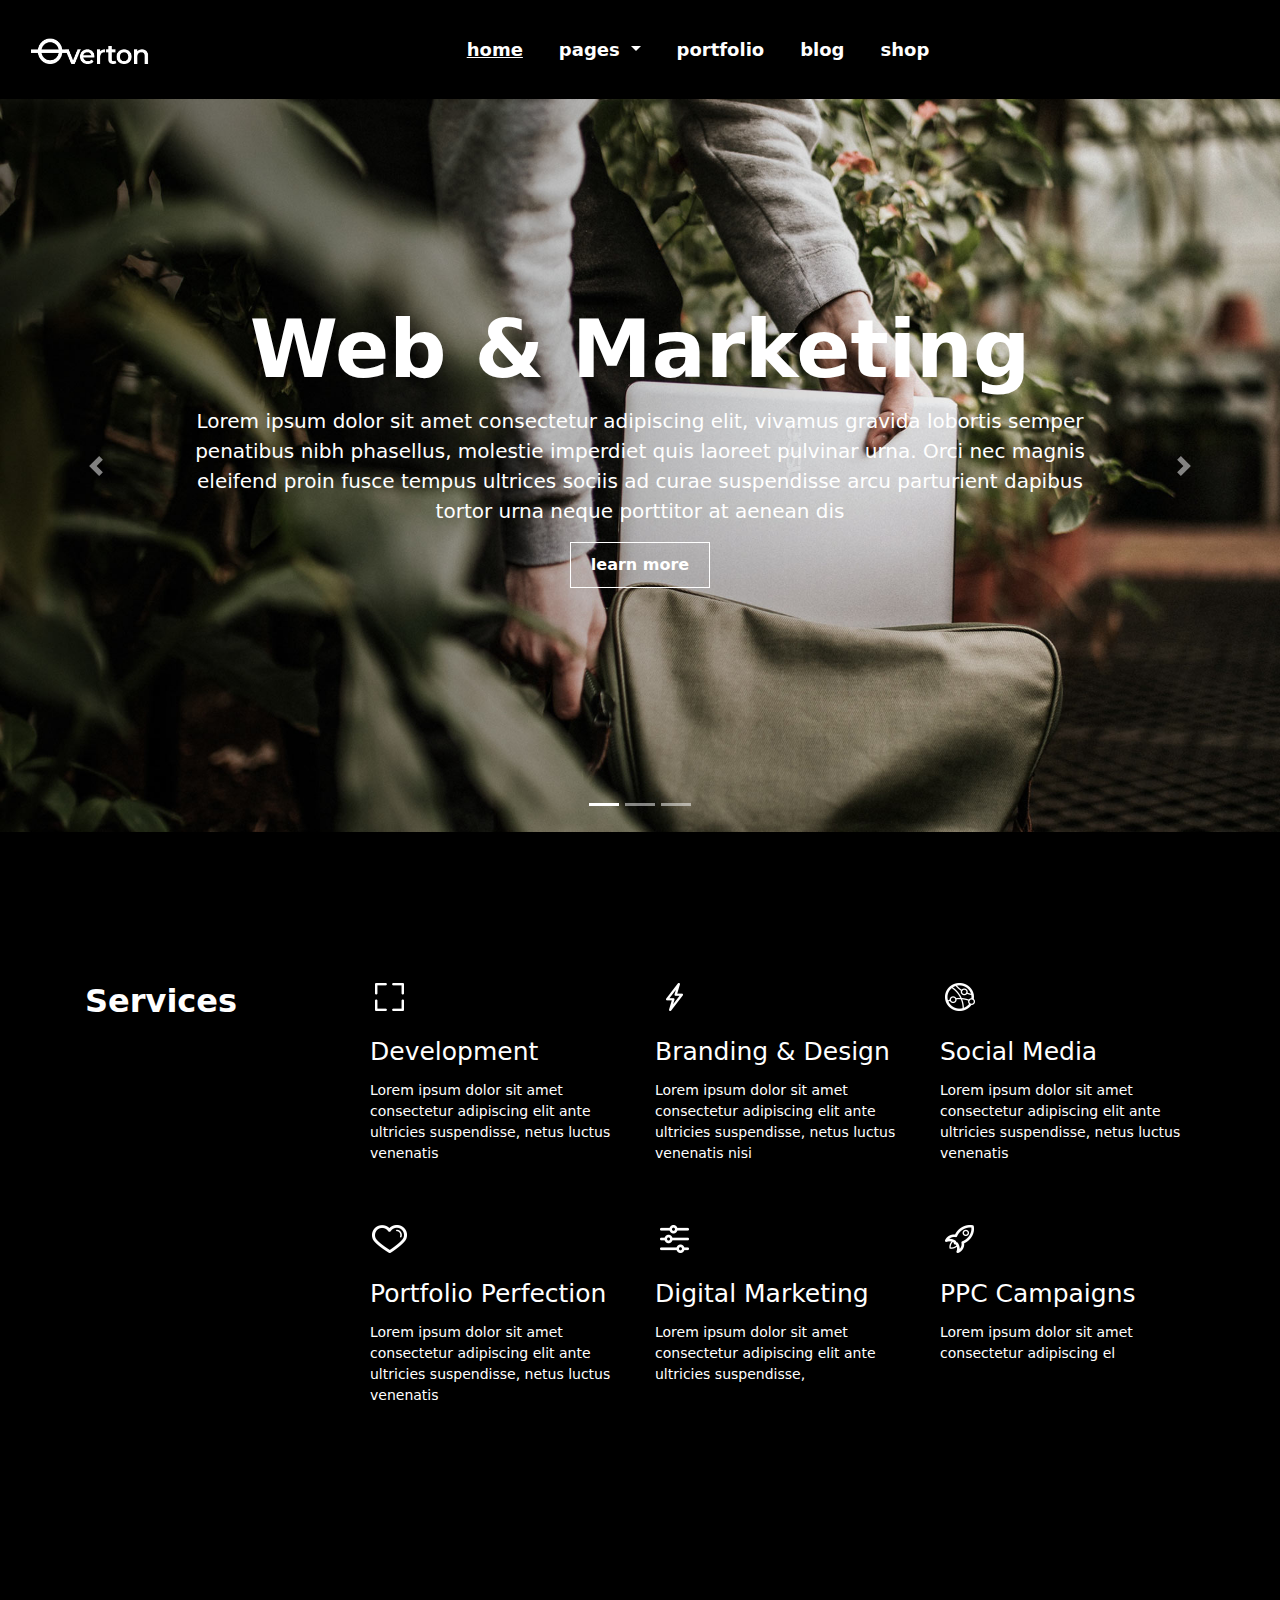
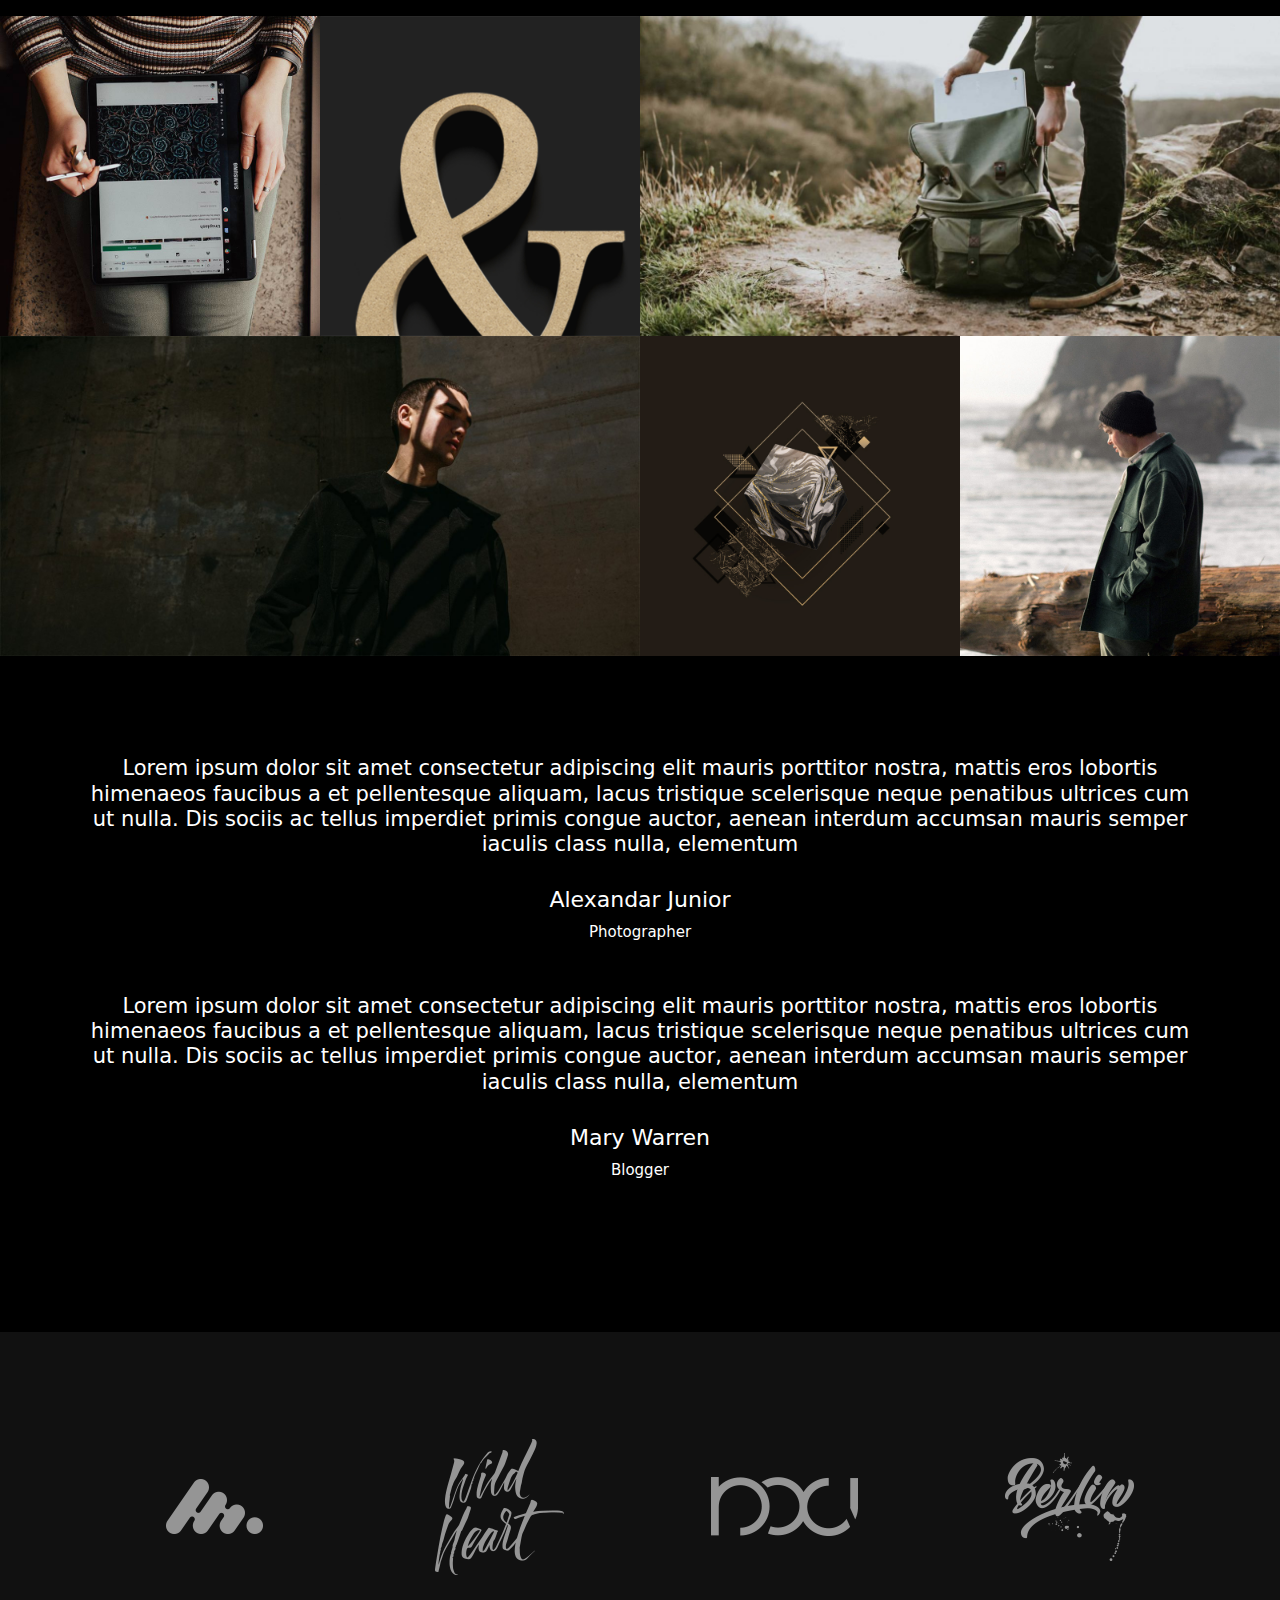
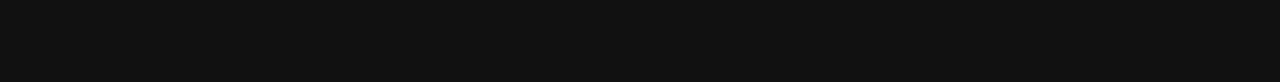
<file: Index.html>
<!doctype html>
<html>
<head>
<meta charset="utf-8">
<title>Overton</title>
	
<meta name="viewport" content="width=device-width, initial-scale=1.0">
<link href="css/bootstrap.min.css" rel="stylesheet">
	<link href="css/bootstrap-custom.css" rel="stylesheet">
	<link href="css/style.css" rel="stylesheet">
	</head>

<body>
	
<header>
	<div class="container-fluid">
		<nav class="navbar navbar-expand-lg navbar-light bg-light">
  <a class="navbar-brand" href="Index.html">
			<img src="img/header-logo.png" class="img-fluid" alt="Overton">
			</a>
  <button class="navbar-toggler" type="button" data-toggle="collapse" data-target="#navbar" aria-controls="navbar" aria-expanded="false" aria-label="Toggle navigation">
    <span class="navbar-toggler-icon"></span>
  </button>

  <div class="collapse navbar-collapse" id="navbar">
    <ul class="navbar-nav mx-auto">
      <li class="nav-item active">
		  <a class="nav-link" href="#">Home </a>
      </li>
		  <li class="nav-item dropdown">
        <a class="nav-link dropdown-toggle" href="#" id="navbarDropdown" role="button" data-toggle="dropdown" aria-haspopup="true" aria-expanded="false">
          Pages
        </a>
        <div class="dropdown-menu" aria-labelledby="navbarDropdown">
          <a class="dropdown-item" href="#">About Me</a>
          <a class="dropdown-item" href="#">About Us</a>
          <a class="dropdown-item" href="#">About Team</a>
        </div>
		</li>
      <li class="nav-item">
        <a class="nav-link" href="#">Portfolio</a>
      </li>
      <li class="nav-item">
        <a class="nav-link" href="#">Blog</a>
      </li>
		 <li class="nav-item">
        <a class="nav-link" href="#">Shop</a>
      </li>
      
 
    </ul>

  </div>
</nav>
	</div>
	
</header>	
	
	<section id="hero" class="d-none">
		
			<div class="container">
			<h1>Web & Marketing </h1>
				<p>Lorem ipsum dolor sit amet consectetur adipiscing elit, vivamus gravida lobortis semper penatibus nibh phasellus, molestie imperdiet quis laoreet pulvinar urna. Orci nec magnis eleifend proin fusce tempus ultrices sociis ad curae suspendisse  arcu parturient dapibus tortor urna neque porttitor at aenean dis </p>
				<a href="#" class="btn btn-light btn-rectangulo">Learn more</a>
			
		</div>
		
	</section>
	
	<section id="slides">
		<div id="carouselExampleIndicators" class="carousel slide" data-ride="carousel">
  <ol class="carousel-indicators">
    <li data-target="#carouselExampleIndicators" data-slide-to="0" class="active"></li>
    <li data-target="#carouselExampleIndicators" data-slide-to="1"></li>
    <li data-target="#carouselExampleIndicators" data-slide-to="2"></li>
  </ol>
  <div class="carousel-inner">
    <div class="carousel-item active">
      <img class="d-block w-100" src="img/slider-1.jpg" alt="Slider-1">
		<article class="carousel-caption">
	  
			<h1>Web & Marketing </h1>
				<p>Lorem ipsum dolor sit amet consectetur adipiscing elit, vivamus gravida lobortis semper penatibus nibh phasellus, molestie imperdiet quis laoreet pulvinar urna. Orci nec magnis eleifend proin fusce tempus ultrices sociis ad curae suspendisse  arcu parturient dapibus tortor urna neque porttitor at aenean dis </p>
				<a href="#" class="btn btn-light btn-rectangulo">Learn more</a>
	  
	  </article>
		
    </div>
	  
	  
    <div class="carousel-item">
      <img class="d-block w-100" src="img/slider-2.jpg" alt="Slider-2">
		<article class="carousel-caption">
	  
			<h1>Web & Marketing </h1>
				<p>Lorem ipsum dolor sit amet consectetur adipiscing elit, vivamus gravida lobortis semper penatibus nibh phasellus, molestie imperdiet quis laoreet pulvinar urna. Orci nec magnis eleifend proin fusce tempus ultrices sociis ad curae suspendisse  arcu parturient dapibus tortor urna neque porttitor at aenean dis </p>
				<a href="#" class="btn btn-light btn-rectangulo">Learn more</a>
	  
	  </article>
		
    </div>
    <div class="carousel-item">
      <img class="d-block w-100" src="img/slider-3.jpg" alt="Slider-3">
		<article class="carousel-caption">
	  
			<h1>Web & Marketing </h1>
				<p>Lorem ipsum dolor sit amet consectetur adipiscing elit, vivamus gravida lobortis semper penatibus nibh phasellus, molestie imperdiet quis laoreet pulvinar urna. Orci nec magnis eleifend proin fusce tempus ultrices sociis ad curae suspendisse  arcu parturient dapibus tortor urna neque porttitor at aenean dis </p>
				<a href="#" class="btn btn-light btn-rectangulo">Learn more</a>
	  
	  </article>
		
    </div>
	  
  </div>
  <a class="carousel-control-prev" href="#carouselExampleIndicators" role="button" data-slide="prev">
    <span class="carousel-control-prev-icon" aria-hidden="true"></span>
    <span class="sr-only">Previous</span>
  </a>
  <a class="carousel-control-next" href="#carouselExampleIndicators" role="button" data-slide="next">
    <span class="carousel-control-next-icon" aria-hidden="true"></span>
    <span class="sr-only">Next</span>
  </a>
</div>
			
			
		</section>
	<section id="services">
		<div class="container">
			<div class="row">
			
				
				<article class="col-md-3 col-sm-6 col-xs-12">
				<h2>Services</h2>
				</article>
				
				
				<article class="col-md-3 col-sm-6 col-xs-12">
					<img src="img/custom-icon-img-1.png" alt="icon dev">
					<h3>Development</h3>
					<p>Lorem ipsum dolor sit amet consectetur adipiscing elit ante ultricies suspendisse, netus luctus venenatis  </p>
					<img src="img/custom-icon-img-4.png" alt="portfolio perf">
					<h3>Portfolio Perfection</h3>
					<p>Lorem ipsum dolor sit amet consectetur adipiscing elit ante ultricies suspendisse, netus luctus venenatis  </p>
					
				</article>
				
				<article class="col-md-3 col-sm-6 col-xs-12">
				<img src="img/custom-icon-img-2.png" alt="branding and design">
					<h3>Branding & Design</h3>
					<p>Lorem ipsum dolor sit amet consectetur adipiscing elit ante ultricies suspendisse, netus luctus venenatis nisi  </p>
					<img src="img/custom-icon-img-5.png" alt="digital marketing">
					<h3>Digital Marketing</h3>
					<p>Lorem ipsum dolor sit amet consectetur adipiscing elit ante ultricies suspendisse, </p>
					
				</article>
				
				<article class="col-md-3 col-sm-6 col-xs-12">
				<img src="img/custom-icon-img-3.png" alt="social media">
					<h3>Social Media</h3>
					<p>Lorem ipsum dolor sit amet consectetur adipiscing elit ante ultricies suspendisse, netus luctus venenatis  </p>
					<img src="img/custom-icon-img-6.png" alt="ppc campaigns">
					<h3>PPC Campaigns</h3>
					<p>Lorem ipsum dolor sit amet consectetur adipiscing el  </p>
					
				</article>
				
			</div>
	
		</div>
	
	</section>
	
	<section>
	<div class="container-fluid px-0">
		<div class="row no-gutters">
		
		<article class="col-md-3 col-sm-12 col-xs-12">
			<img src="img/port-img-1.jpg" class="img-fluid" alt="portafolio 1">
		</article>
			
		<article class="col-md-3 col-sm-12 col-xs-12">
			<img src="img/port-img-2.jpg" class="img-fluid" alt="portafolio 2">
		</article>
		
		<article class="col-md-6 col-sm-12 col-xs-12">
			<img src="img/port-img-3.jpg" class="img-fluid" alt="portafolio 3">
		</article>
			
		</div>
		<div class="row no-gutters ">
		
		<article class="col-md-6 col-sm-12 col-xs-12">
			<img src="img/port-img-4.jpg" class="img-fluid" alt="portafolio 4">
		</article>
			
		<article class="col-md-3 col-sm-12 col-xs-12">
			<img src="img/port-img-5.jpg" class="img-fluid" alt="portafolio 5">
		</article>
		
		<article class="col-md-3 col-sm-12 col-xs-12">
			<img src="img/port-img-6.jpg" class="img-fluid" alt="portafolio 6">
		</article>
	</div>
	</div>
	
	
	</section>
	
	<section id="scroll">
	<div class="container">
		
		<div class="info-scroll">
		<h3>Lorem ipsum dolor sit amet consectetur adipiscing elit mauris porttitor nostra, mattis eros lobortis himenaeos faucibus a et pellentesque aliquam, lacus tristique scelerisque neque penatibus ultrices cum ut nulla. Dis sociis ac tellus imperdiet primis congue auctor, aenean interdum accumsan mauris semper iaculis class nulla, elementum </h3>
			
			<h4>Alexandar Junior</h4>
			<p>Photographer</p>
		
		</div>
		
		<div class="info-scroll">
		<h3>Lorem ipsum dolor sit amet consectetur adipiscing elit mauris porttitor nostra, mattis eros lobortis himenaeos faucibus a et pellentesque aliquam, lacus tristique scelerisque neque penatibus ultrices cum ut nulla. Dis sociis ac tellus imperdiet primis congue auctor, aenean interdum accumsan mauris semper iaculis class nulla, elementum </h3>
			
			<h4>Mary Warren</h4>
			<p>Blogger</p>
		
		</div>
	
		</div>
	</section>
	
	<section id="client">
	<div class="container">
		<div class="row">
		
		<article class="col-md-3 col-sm-12 col-xs-12">
			<img src="img/client-h1.png" alt="client-h1">
		</article>
			
		<article class="col-md-3 col-sm-12 col-xs-12">
			<img src="img/client-h2.png"  alt="client-h2">
		</article>
		
		<article class="col-md-3 col-sm-12 col-xs-12">
			<img src="img/client-h3.png" alt="client-h3">
		</article>
		
		<article class="col-md-3 col-sm-12 col-xs-12">
			<img src="img/client-h4.png" alt="client-h4">
		</article>
			
			</div>
		</div>
	</section>
	
	
	
	
	<script src="js/jquery.min.js"></script>
	<script src="js/bootstrap.min.js"></script>
	
</body>
</html>
</file>
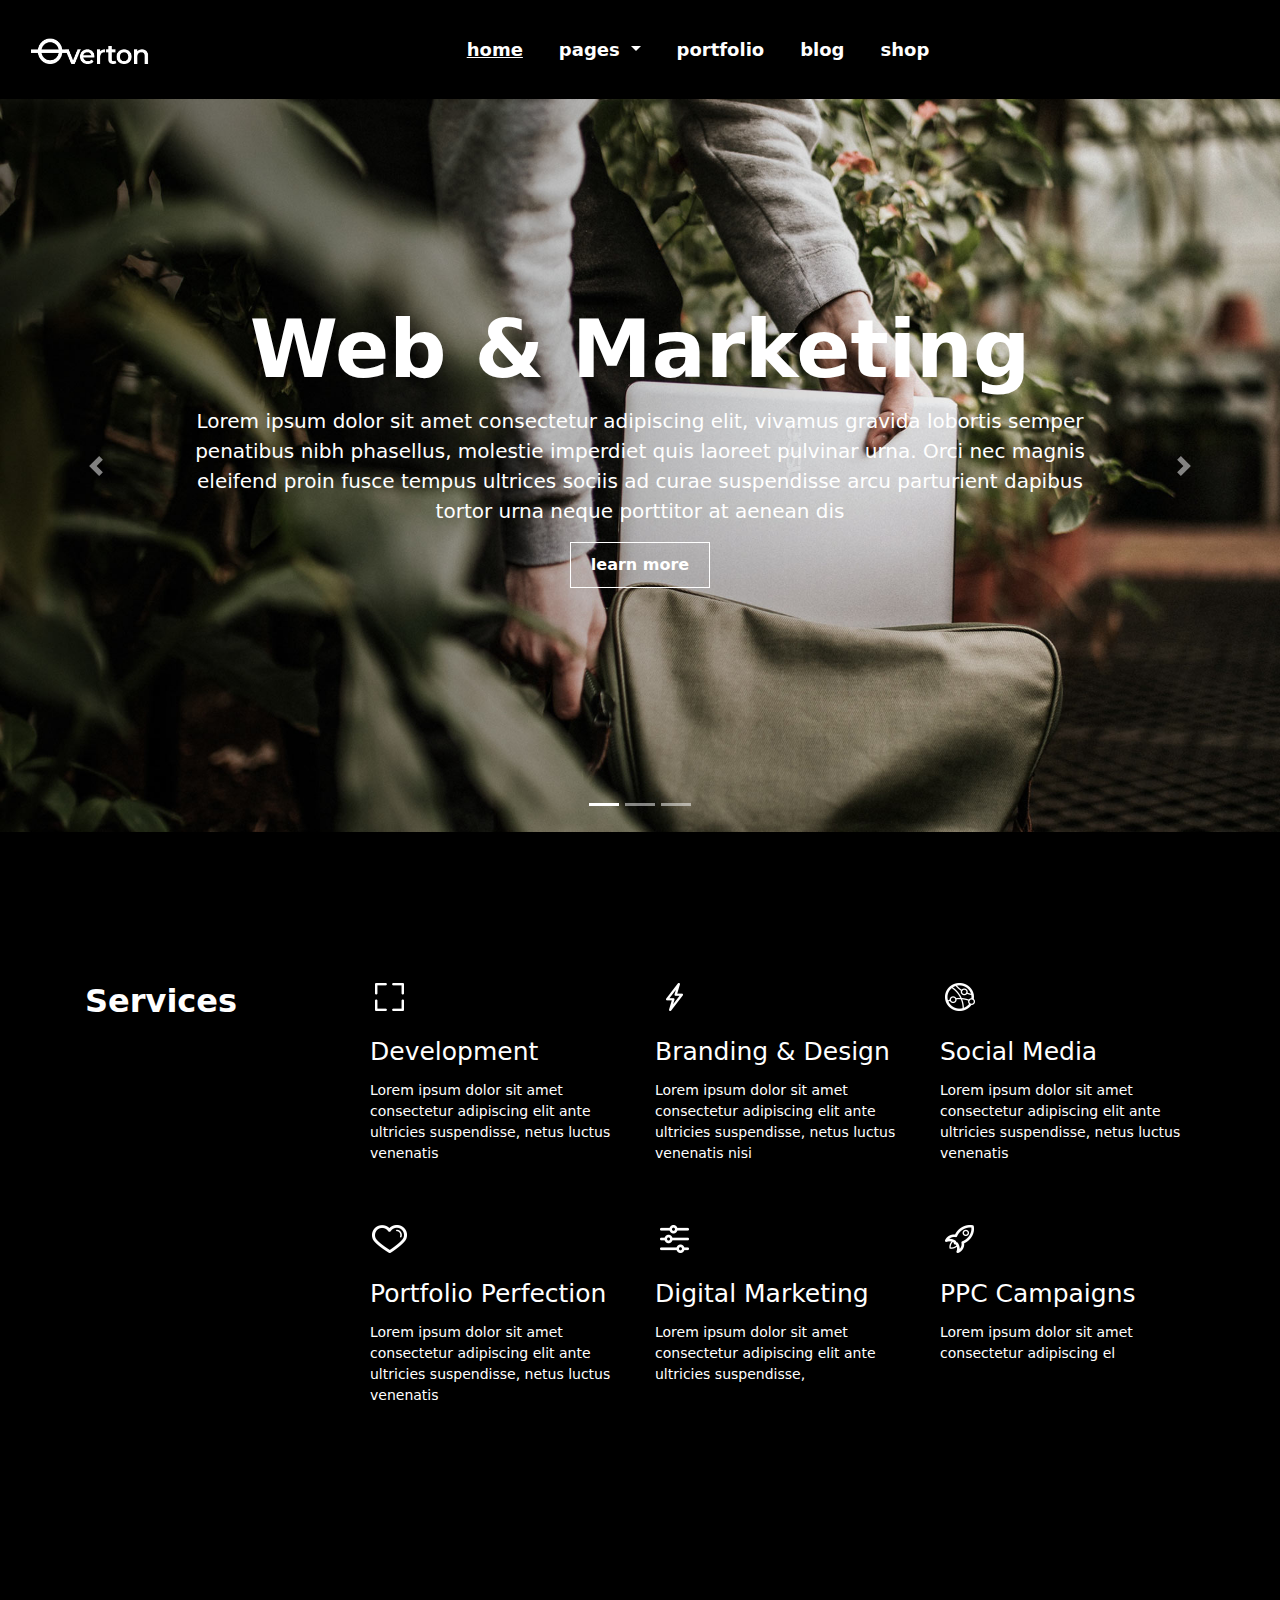
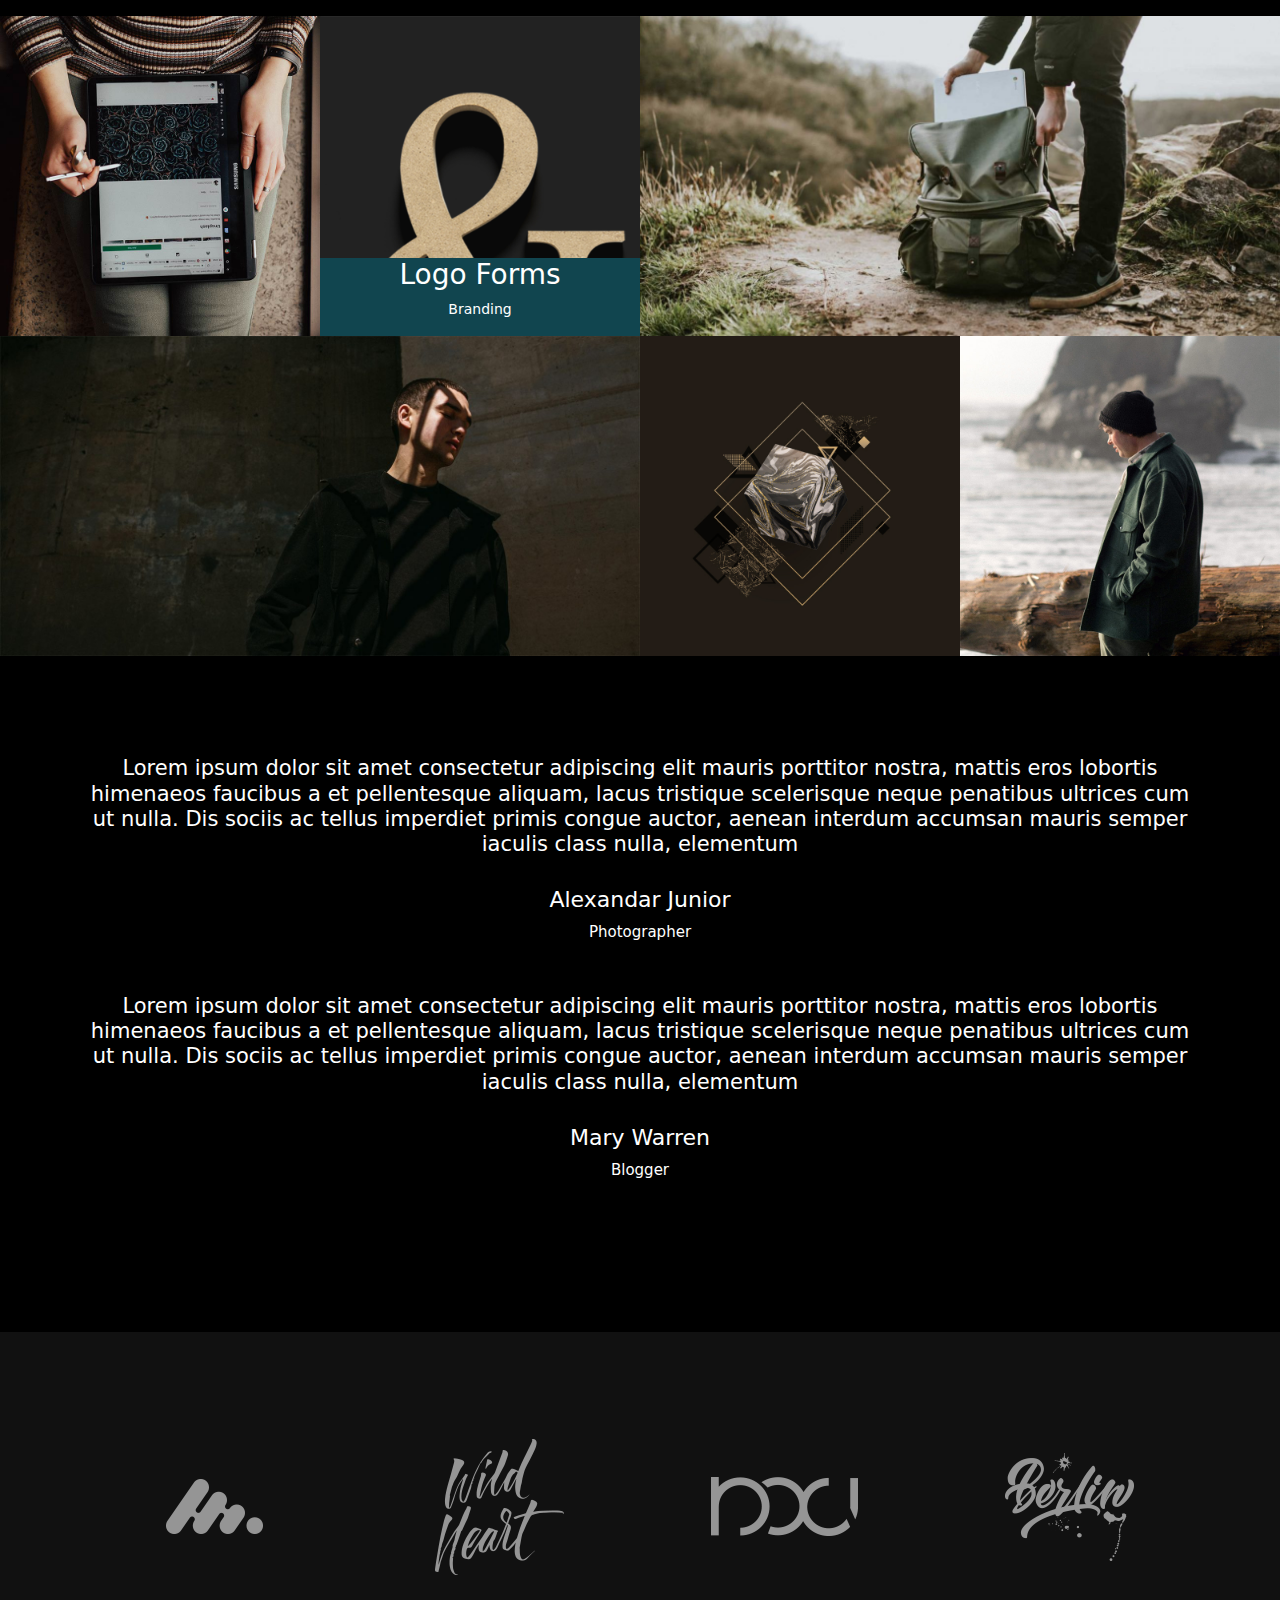
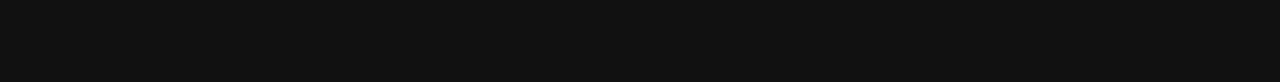
<file: index.html>
<!doctype html>
<html>
<head>
<meta charset="utf-8">
<title>Overton</title>
	
<meta name="viewport" content="width=device-width, initial-scale=1.0">
<link href="css/bootstrap.min.css" rel="stylesheet">
	<link href="css/bootstrap-custom.css" rel="stylesheet">
	<link href="css/style.css" rel="stylesheet">
	</head>

<body>
	
<header>
	<div class="container-fluid">
		<nav class="navbar navbar-expand-lg navbar-light bg-light">
  <a class="navbar-brand" href="index.html">
			<img src="img/header-logo.png" class="img-fluid" alt="Overton">
			</a>
  <button class="navbar-toggler" type="button" data-toggle="collapse" data-target="#navbar" aria-controls="navbar" aria-expanded="false" aria-label="Toggle navigation">
    <span class="navbar-toggler-icon"></span>
  </button>

  <div class="collapse navbar-collapse" id="navbar">
    <ul class="navbar-nav mx-auto">
      <li class="nav-item active">
		  <a class="nav-link" href="#">Home </a>
      </li>
		  <li class="nav-item dropdown">
        <a class="nav-link dropdown-toggle" href="#" id="navbarDropdown" role="button" data-toggle="dropdown" aria-haspopup="true" aria-expanded="false">
          Pages
        </a>
        <div class="dropdown-menu" aria-labelledby="navbarDropdown">
          <a class="dropdown-item" href="#">About Me</a>
          <a class="dropdown-item" href="#">About Us</a>
          <a class="dropdown-item" href="#">About Team</a>
        </div>
		</li>
      <li class="nav-item">
        <a class="nav-link" href="#">Portfolio</a>
      </li>
      <li class="nav-item">
        <a class="nav-link" href="#">Blog</a>
      </li>
		 <li class="nav-item">
        <a class="nav-link" href="#">Shop</a>
      </li>
      
 
    </ul>

  </div>
</nav>
	</div>
	
</header>	
	
	<section id="hero" class="d-none">
		
			<div class="container">
			<h1>Web & Marketing </h1>
				<p>Lorem ipsum dolor sit amet consectetur adipiscing elit, vivamus gravida lobortis semper penatibus nibh phasellus, molestie imperdiet quis laoreet pulvinar urna. Orci nec magnis eleifend proin fusce tempus ultrices sociis ad curae suspendisse  arcu parturient dapibus tortor urna neque porttitor at aenean dis </p>
				<a href="#" class="btn btn-light btn-rectangulo">Learn more</a>
			
		</div>
		
	</section>
	
	<section id="slides">
		<div id="carouselExampleIndicators" class="carousel slide" data-ride="carousel">
  <ol class="carousel-indicators">
    <li data-target="#carouselExampleIndicators" data-slide-to="0" class="active"></li>
    <li data-target="#carouselExampleIndicators" data-slide-to="1"></li>
    <li data-target="#carouselExampleIndicators" data-slide-to="2"></li>
  </ol>
  <div class="carousel-inner">
    <div class="carousel-item active">
      <img class="d-block w-100" src="img/slider-1.jpg" alt="Slider-1">
		<article class="carousel-caption">
	  
			<h1>Web & Marketing </h1>
				<p>Lorem ipsum dolor sit amet consectetur adipiscing elit, vivamus gravida lobortis semper penatibus nibh phasellus, molestie imperdiet quis laoreet pulvinar urna. Orci nec magnis eleifend proin fusce tempus ultrices sociis ad curae suspendisse  arcu parturient dapibus tortor urna neque porttitor at aenean dis </p>
				<a href="#" class="btn btn-light btn-rectangulo">Learn more</a>
	  
	  </article>
		
    </div>
	  
	  
    <div class="carousel-item">
      <img class="d-block w-100" src="img/slider-2.jpg" alt="Slider-2">
		<article class="carousel-caption">
	  
			<h1>Web & Marketing </h1>
				<p>Lorem ipsum dolor sit amet consectetur adipiscing elit, vivamus gravida lobortis semper penatibus nibh phasellus, molestie imperdiet quis laoreet pulvinar urna. Orci nec magnis eleifend proin fusce tempus ultrices sociis ad curae suspendisse  arcu parturient dapibus tortor urna neque porttitor at aenean dis </p>
				<a href="#" class="btn btn-light btn-rectangulo">Learn more</a>
	  
	  </article>
		
    </div>
    <div class="carousel-item">
      <img class="d-block w-100" src="img/slider-3.jpg" alt="Slider-3">
		<article class="carousel-caption">
	  
			<h1>Web & Marketing </h1>
				<p>Lorem ipsum dolor sit amet consectetur adipiscing elit, vivamus gravida lobortis semper penatibus nibh phasellus, molestie imperdiet quis laoreet pulvinar urna. Orci nec magnis eleifend proin fusce tempus ultrices sociis ad curae suspendisse  arcu parturient dapibus tortor urna neque porttitor at aenean dis </p>
				<a href="#" class="btn btn-light btn-rectangulo">Learn more</a>
	  
	  </article>
		
    </div>
	  
  </div>
  <a class="carousel-control-prev" href="#carouselExampleIndicators" role="button" data-slide="prev">
    <span class="carousel-control-prev-icon" aria-hidden="true"></span>
    <span class="sr-only">Previous</span>
  </a>
  <a class="carousel-control-next" href="#carouselExampleIndicators" role="button" data-slide="next">
    <span class="carousel-control-next-icon" aria-hidden="true"></span>
    <span class="sr-only">Next</span>
  </a>
</div>
			
			
		</section>
	<section id="services">
		<div class="container">
			<div class="row">
			
				
				<article class="col-md-3 col-sm-6 col-xs-12">
				<h2>Services</h2>
				</article>
				
				
				<article class="col-md-3 col-sm-6 col-xs-12">
					<img src="img/custom-icon-img-1.png" alt="icon dev">
					<h3>Development</h3>
					<p>Lorem ipsum dolor sit amet consectetur adipiscing elit ante ultricies suspendisse, netus luctus venenatis  </p>
					<img src="img/custom-icon-img-4.png" alt="portfolio perf">
					<h3>Portfolio Perfection</h3>
					<p>Lorem ipsum dolor sit amet consectetur adipiscing elit ante ultricies suspendisse, netus luctus venenatis  </p>
					
				</article>
				
				<article class="col-md-3 col-sm-6 col-xs-12">
				<img src="img/custom-icon-img-2.png" alt="branding and design">
					<h3>Branding & Design</h3>
					<p>Lorem ipsum dolor sit amet consectetur adipiscing elit ante ultricies suspendisse, netus luctus venenatis nisi  </p>
					<img src="img/custom-icon-img-5.png" alt="digital marketing">
					<h3>Digital Marketing</h3>
					<p>Lorem ipsum dolor sit amet consectetur adipiscing elit ante ultricies suspendisse, </p>
					
				</article>
				
				<article class="col-md-3 col-sm-6 col-xs-12">
				<img src="img/custom-icon-img-3.png" alt="social media">
					<h3>Social Media</h3>
					<p>Lorem ipsum dolor sit amet consectetur adipiscing elit ante ultricies suspendisse, netus luctus venenatis  </p>
					<img src="img/custom-icon-img-6.png" alt="ppc campaigns">
					<h3>PPC Campaigns</h3>
					<p>Lorem ipsum dolor sit amet consectetur adipiscing el  </p>
					
				</article>
				
			</div>
	
		</div>
	
	</section>
	
	<section>
	<div class="container-fluid px-0">
		<div class="row no-gutters">
		
		<article class="col-md-3 col-sm-12 col-xs-12">
			
			<div class="foto">
				
			<img src="img/port-img-1.jpg" class="img-fluid" alt="portafolio 1">
				
				<div class="overlay">
					<div class="info-foto">
						<h3>Design Idea</h3>
						<p>Branding</p>
					</div>
			
				</div>
			</div>
		</article>
			
		<article class="col-md-3 col-sm-12 col-xs-12" id="logo-forms">
			<div class="foto">
	           <img src="img/port-img-2.jpg" class="img-fluid" alt="portafolio 2">
				<div class="overlay bg-over-blue"></div>
				<div class="info-foto">
						<h3>Logo Forms</h3>
						<p>Branding</p>
					</div>
			</div>
		</article>
		
		<article class="col-md-6 col-sm-12 col-xs-12">
			<img src="img/port-img-3.jpg" class="img-fluid" alt="portafolio 3">
		</article>
			
		</div>
		<div class="row no-gutters ">
		
		<article class="col-md-6 col-sm-12 col-xs-12">
			<img src="img/port-img-4.jpg" class="img-fluid" alt="portafolio 4">
		</article>
			
		<article class="col-md-3 col-sm-12 col-xs-12">
			<img src="img/port-img-5.jpg" class="img-fluid" alt="portafolio 5">
		</article>
		
		<article class="col-md-3 col-sm-12 col-xs-12">
			<img src="img/port-img-6.jpg" class="img-fluid" alt="portafolio 6">
		</article>
	</div>
	</div>
	
	
	</section>
	
	<section id="scroll">
	<div class="container">
		
		<div class="info-scroll">
		<h3>Lorem ipsum dolor sit amet consectetur adipiscing elit mauris porttitor nostra, mattis eros lobortis himenaeos faucibus a et pellentesque aliquam, lacus tristique scelerisque neque penatibus ultrices cum ut nulla. Dis sociis ac tellus imperdiet primis congue auctor, aenean interdum accumsan mauris semper iaculis class nulla, elementum </h3>
			
			<h4>Alexandar Junior</h4>
			<p>Photographer</p>
		
		</div>
		
		<div class="info-scroll">
		<h3>Lorem ipsum dolor sit amet consectetur adipiscing elit mauris porttitor nostra, mattis eros lobortis himenaeos faucibus a et pellentesque aliquam, lacus tristique scelerisque neque penatibus ultrices cum ut nulla. Dis sociis ac tellus imperdiet primis congue auctor, aenean interdum accumsan mauris semper iaculis class nulla, elementum </h3>
			
			<h4>Mary Warren</h4>
			<p>Blogger</p>
		
		</div>
	
		</div>
	</section>
	
	<section id="client">
	<div class="container">
		<div class="row">
		
		<article class="col-md-3 col-sm-12 col-xs-12">
			<img src="img/client-h1.png" alt="client-h1">
		</article>
			
		<article class="col-md-3 col-sm-12 col-xs-12">
			<img src="img/client-h2.png"  alt="client-h2">
		</article>
		
		<article class="col-md-3 col-sm-12 col-xs-12">
			<img src="img/client-h3.png" alt="client-h3">
		</article>
		
		<article class="col-md-3 col-sm-12 col-xs-12">
			<img src="img/client-h4.png" alt="client-h4">
		</article>
			
			</div>
		</div>
	</section>
	
	
	
	
	<script src="js/jquery.min.js"></script>
	<script src="js/bootstrap.min.js"></script>
	
	
	<!-- Global site tag (gtag.js) - Google Analytics -->
<script async src="https://www.googletagmanager.com/gtag/js?id=UA-135372672-1"></script>
<script>
  window.dataLayer = window.dataLayer || [];
  function gtag(){dataLayer.push(arguments);}
  gtag('js', new Date());

  gtag('config', 'UA-135372672-1');
</script>

	
</body>
</html>
</file>
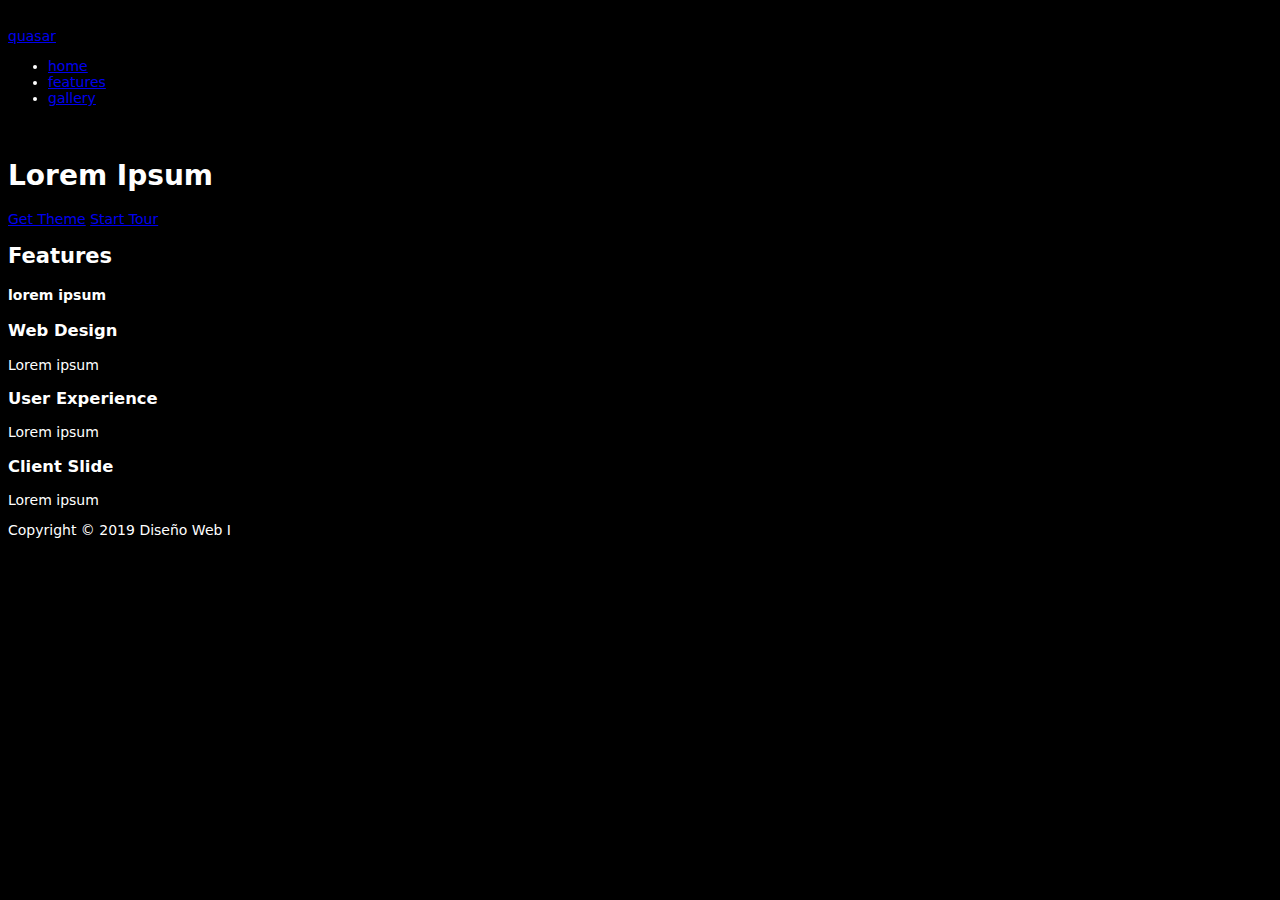
<file: quasar.html>
<!doctype html>
<html>
<head>
<meta charset="utf-8">
<title>quasar</title>
<link href="css/style.css" rel="stylesheet">
</head>

<body>
	
	<header>
	<a href="quasar.html" class="quasar">quasar</a>
		
		<nav>
		<ul class="menu">
			<li><a href="quasar.html">home</a></li>
			<li><a href="#">features</a></li>
			<li><a href="#">gallery</a></li>
			</ul>
		</nav>
	</header>
	
	
	<section id="primera-seccion">
	<h1>Lorem Ipsum</h1>
		<a href="#" class="boton boton-naranja" >Get Theme</a>
		<a href="#" class="boton boton-azul">Start Tour</a>
	</section>
	
	<section id="s2">
	<h2>Features</h2>
		<h4>lorem ipsum</h4>
		
		
		<article>
		<h3>Web Design</h3>
			<p>Lorem ipsum</p>
		</article>
		
	<article>
		<h3>User Experience</h3>
			<p>Lorem ipsum</p>
		</article>
		
		<article>
		<h3>Client Slide</h3>
			<p>Lorem ipsum</p>
		</article>
		
		</section>
	
	<footer>
	
	<p>Copyright &copy; 2019 Diseño Web I</p>
	
	</footer>
	
	
	
	
	
</body>
</html>
</file>
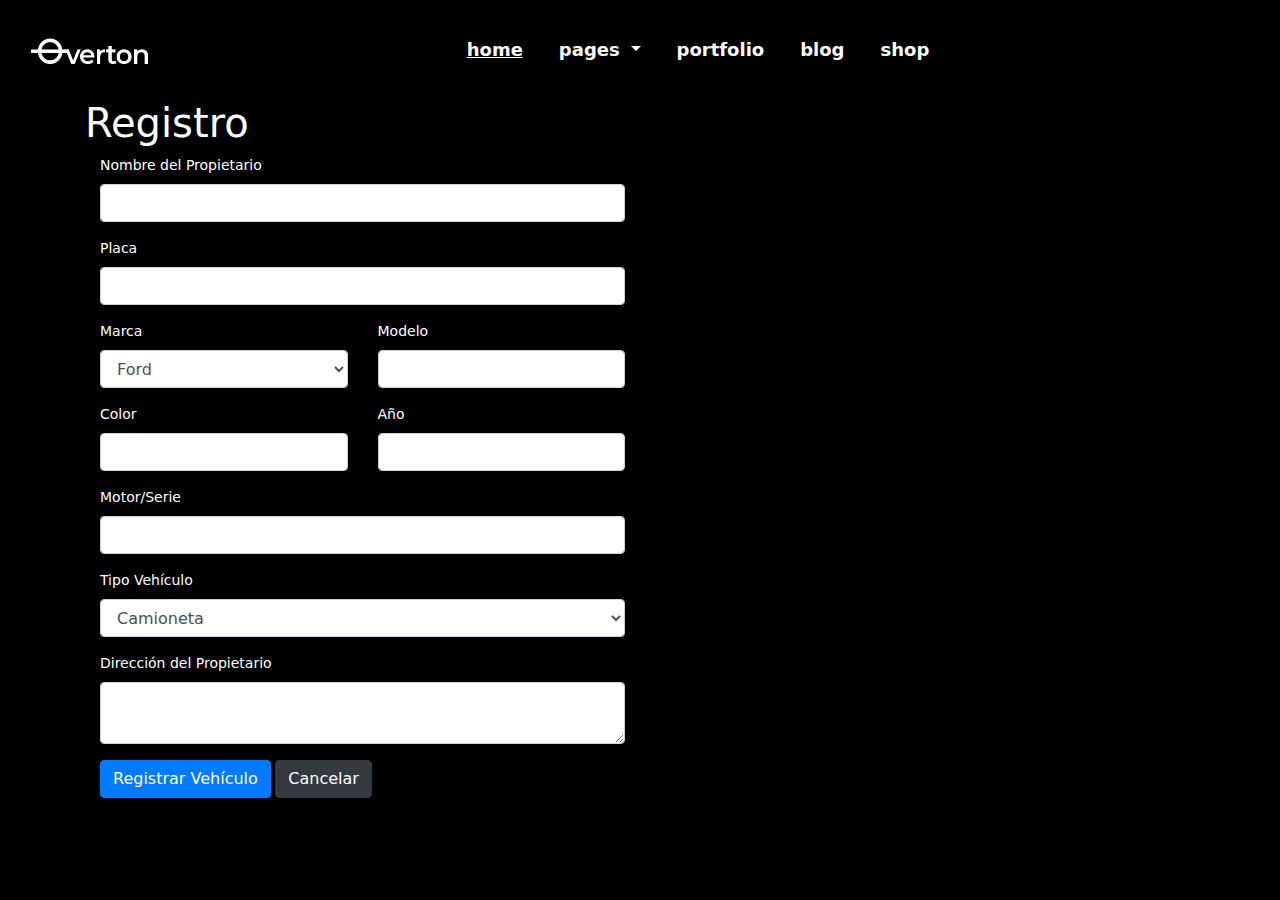
<file: Registro.html>
<!doctype html>
<html>
<head>
<meta charset="utf-8">
<title>Registro de Vehiculos - Overton</title>
	<meta name="viewport" content="width=device-width, initial-scale=1.0">
	<link href=  "css/bootstrap.min.css" rel="stylesheet">
	<link href=   "css/style.css" rel="stylesheet">
	<link href="css/bootstrap-custom.css" rel="stylesheet">
	
	
	<meta name="Description" content="Registro vehicular para el sistema del instituto de la propiedad de Honduras">
	<meta name="Keywords" content="registro de vehículos, overton, registro, vehículo, proppietario, registrar placa, placa de carro, registrar carro, Honduras">
</head>

<body>
	
	<header>
		<div class="container-fluid">
			
		<nav class="navbar navbar-expand-lg navbar-light bg-light">
			
  	<a class="navbar-brand" href="#"><img src="img/header-logo.png" alt="logo"></a>
			
  	<button class="navbar-toggler" type="button" data-toggle="collapse" data-target="#navbar" aria-controls="navbarSupportedContent" aria-expanded="false" aria-label="Toggle navigation">
    <span class="navbar-toggler-icon"></span>
  </button>

  <div class="collapse navbar-collapse" id="navbar">
    <ul class="navbar-nav mx-auto">
      <li class="nav-item active">
        <a class="nav-link" href="index.html">Home</a>
		</li>
		<li class="nav-item dropdown">
		<a class="nav-link dropdown-toggle" href="#" id="navbarDropdown" role="button" data-toggle="dropdown" aria-haspopup="true" aria-expanded="false">
          Pages
        </a>
        <div class="dropdown-menu" aria-labelledby="navbarDropdown">
          <a class="dropdown-item" href="#">About us</a>
          <a class="dropdown-item" href="#">About me</a>
          <a class="dropdown-item" href="#">About team</a>
			<a class="dropdown-item" href="Registro.html">Registro</a>
        </div>
		</li>
      
      <li class="nav-item">
        <a class="nav-link" href="#">portfolio</a>
      </li>
      <li class="nav-item">
        <a class="nav-link" href="#">blog</a>
      </li>
		<li class="nav-item">
        <a class="nav-link" href="#">shop</a>
      </li>
            
    	</ul>

  		</div>
		</nav>
		</div>
	</header>
	
	<section id="encabezado">
		<div class="container">
		<div class="row">
			<article class="col-md-6 col-sm-12 col-xs-12">
				<h1>Registro</h1>
			</article>
			
			<article class="col-md-6 col-sm-12 col-xs-12">
				
			</article>
		</div>
		</div>
	</section>
	
	<section id="content">
		<div class="container">
			<form method="post" action="#" class="col-md-6">
				
				<div class="form-group">
					<label>Nombre del Propietario</label>
					<input type="text" name="Nombre" id="nombre" class="form-control" required>					
				</div>
				
				<div class="form-group">
					<label>Placa</label>
					<input type="text" name="placa" id="placa" class="form-control" required>					
				</div>
		<div class="row">
				
				
			
				<div class="form-group col-md-6">
					<label>Marca</label>
					<select name="marca" id="marca" class="form-control">
					<optgroup label="Estados Unidos">
						<option value="Ford">Ford</option>
					</optgroup>
						
					<optgroup label="Japones">
						<option value="Toyota">Toyota</option>
						<option value="Mazda">Mazda</option>
						<option value="Honda">Honda</option>
						<option value="Suzuki">Suzuki</option>
					</optgroup>
					
					<optgroup label="Koreano">
						<option value="KIA">KIA</option>
					</optgroup>
					
					<optgroup label="Europeo">
						<option value="BMW">BMW</option>
					</optgroup>
					
						
					</select>					
				</div>
				
				<div class="form-group col-md-6">
					<label>Modelo</label>
					<input type="text" name="Modelo" id="modelo" class="form-control" required>
				</div>
			</div>
				
				<div class="row">
				
					<div class="form-group col-md-6">
					<label>Color</label>
					<input type="text" name="Modelo" id="color" class="form-control">
				</div>
					<div class="form-group col-md-6">
					<label>Año</label>
					<input type="number" name="anio" id="anio" class="form-control">
				</div>
				</div>
				
				<div class="form-group">
				<label>Motor/Serie</label>
					<input type="text" name="anio" id="motor" class="form-control" required>
				
				</div>
				<div class="form-group ">
					<label>Tipo Vehículo</label>
					<select name="tipo" id="tipo" class="form-control">
					<option value="Toyota">Camioneta</option>
						<option value="Mazda">Turismo</option>
						<option value="Honda">Pickup</option>
						<option value="Suzuki">Busito</option>
						
					</select>					
				</div>
				
				<div class="form-group">
				<label>Dirección del Propietario</label>
					<textarea name="dirrecion" id="direccion" class="form-control"></textarea>
				
				</div>
				
				
				<div class="form-group">
					<button type="submit" class="btn btn-primary">Registrar Vehículo</button>
					<button type="reset" class="btn btn-dark">Cancelar</button>
				
				</div>
		</form>
		</div>
				
			

	</section>
	
<script src="js/jquery.min.js"></script>
<script src="js/bootstrap.min.js"></script>
</body>
</html>
</file>
<file: css/style.css>
body{
	font-family: Segoe, "Segoe UI", "DejaVu Sans", "Trebuchet MS", Verdana, "sans-serif";
	color: #FFFFFF;
	font-size: 14px;
	background-color: #000000;
}

header {
	padding: 20px 0;
}

#hero{
	background-image: url(../img/slider-3.jpg);
	background-repeat: no-repeat;
	background-position: center;
	background-size: cover;
	padding: 200px 0;
	
}

#hero h1 {
	font-size: 80px;
	font-weight: 700;
}
#hero p{
	font-size: 20px;
	
}

.btn-rectangulo{
	background-color: transparent;
	border: 1px solid #fff;
	color: #fff;
	border-radius: 0;
	padding: 10px 20px;
	text-transform: lowercase;
	font-weight: 600;
}
.btn-rectangulo:hover{
	background-color: #fff;
	color: #000;
	
}

#services {
	padding: 150px 0;
}

#services p {
	margin-bottom: 60px;
}

#services img {
	margin-bottom: 20px;
}

#services h3 {
	font-size: 25px;
	padding: 5px 0;
}

#services h2 {
	font-weight: 700;
	
}

#scroll{
	padding: 100px 0;
	
}

#scroll .info-scroll{
	text-align: center;
	margin-bottom: 50px;
	
}

#scroll h4 {
	margin-top: 30px;
	font-size: 22px;
	font-weight: 500;
}

#scroll h3 {
	font-size: 21px;
	font-weight: 400;
}

#scroll p {
	font-size: 15px;
	font-weight: 400;
	margin-top: 5px;
}

#client{
	padding: 100px 0;
	background-color: #111111;
}

.foto{
	position: relative;
}

.overlay{
	position: absolute;
	top: 40%;
	left: 0;
	width: 90%;
	padding: 30px 40px;;
	background-color: rgba(0,0,0,0.70);
	opacity: 0;
	transition: all 0.3s ease-in-out;
}

.foto:hover .overlay{
	opacity: 1;
	transition: all 0.3s ease-in-out;
}

.bg-over-blue{
	background-color: rgba(0,17,51,0.80);
}

#logo-forms .overlay{
	top: 0;
	height: 100%;
	width: 100%;
	opacity: 0;
	z-index: 1;
}

#logo-forms .info-foto{
	position: absolute;
	bottom: 0;
	width: 100%;
	background-color: #11454F;
	left: 0;
	text-align: center;
	z-index: 2;
}

#logo-forms .foto:hover .overlay {
	opacity: 1;
	transition: all 0.3s ease-in-out;
}
</file>
